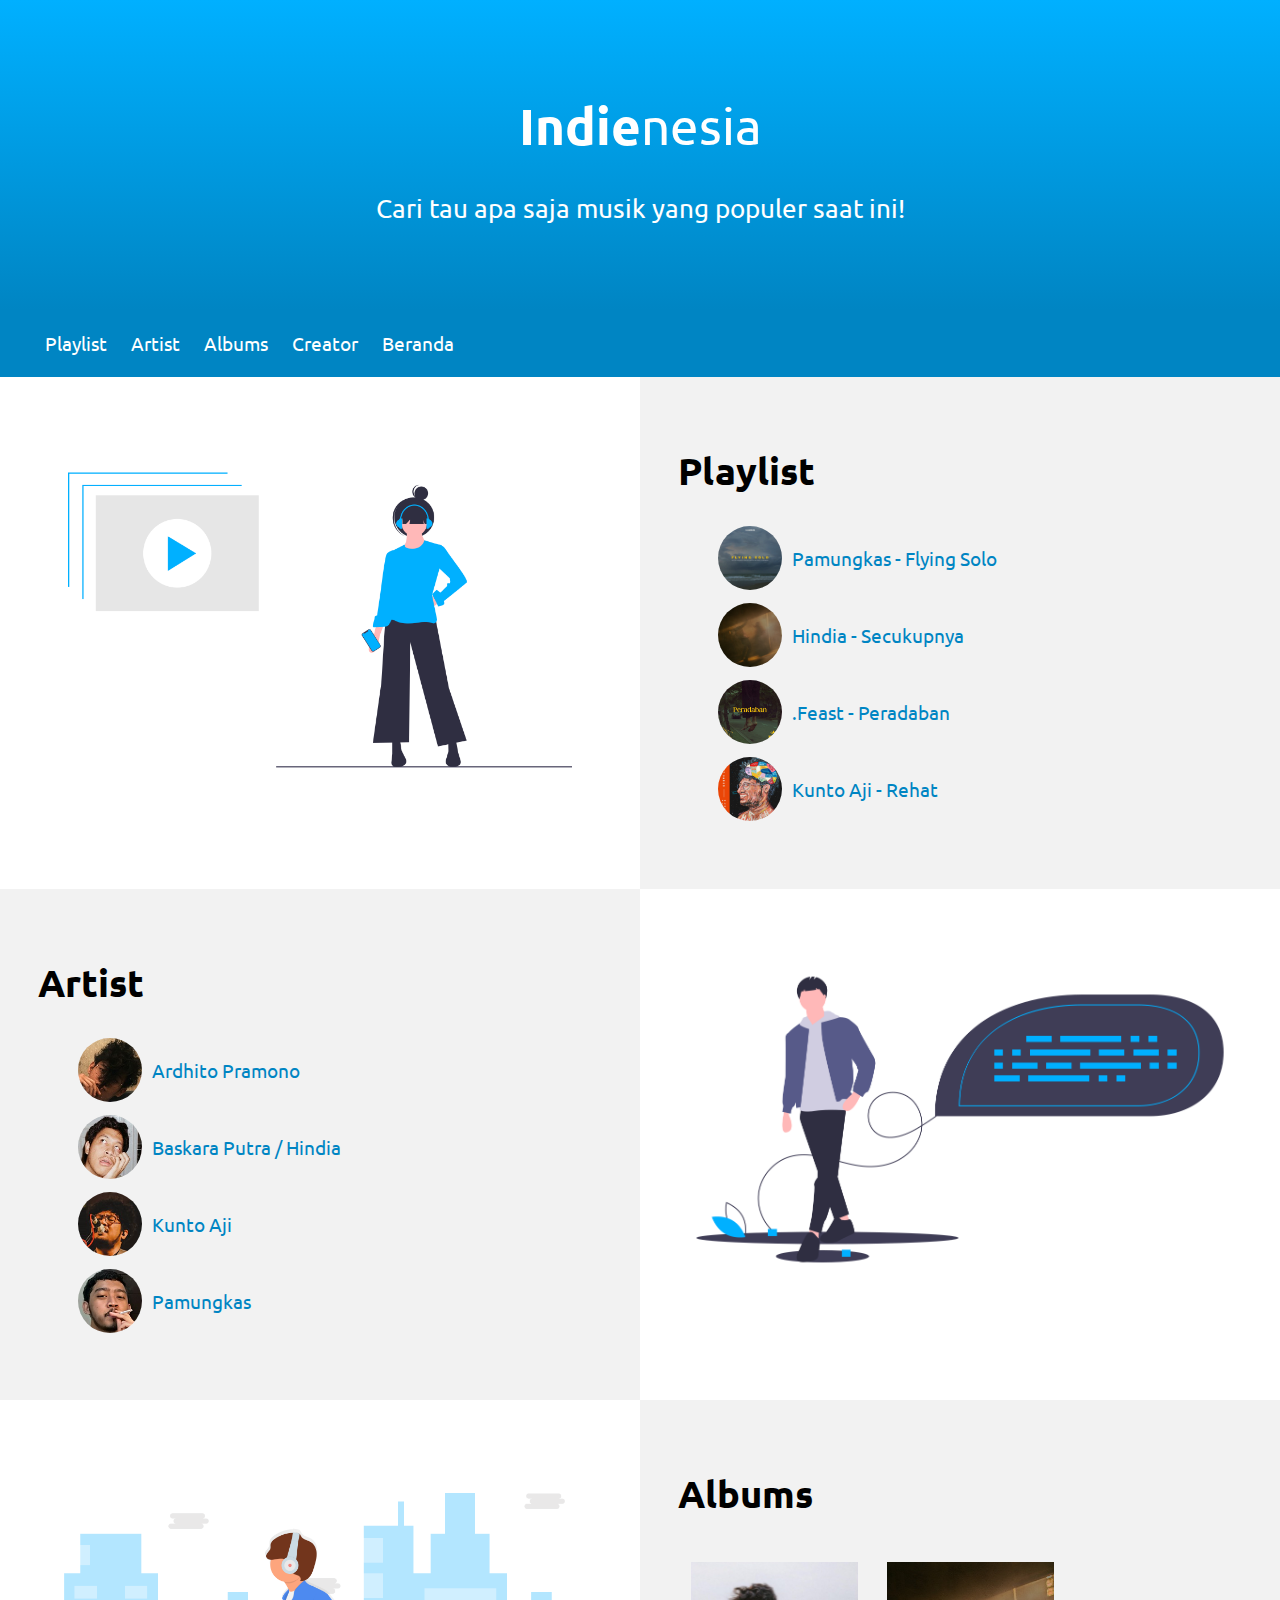
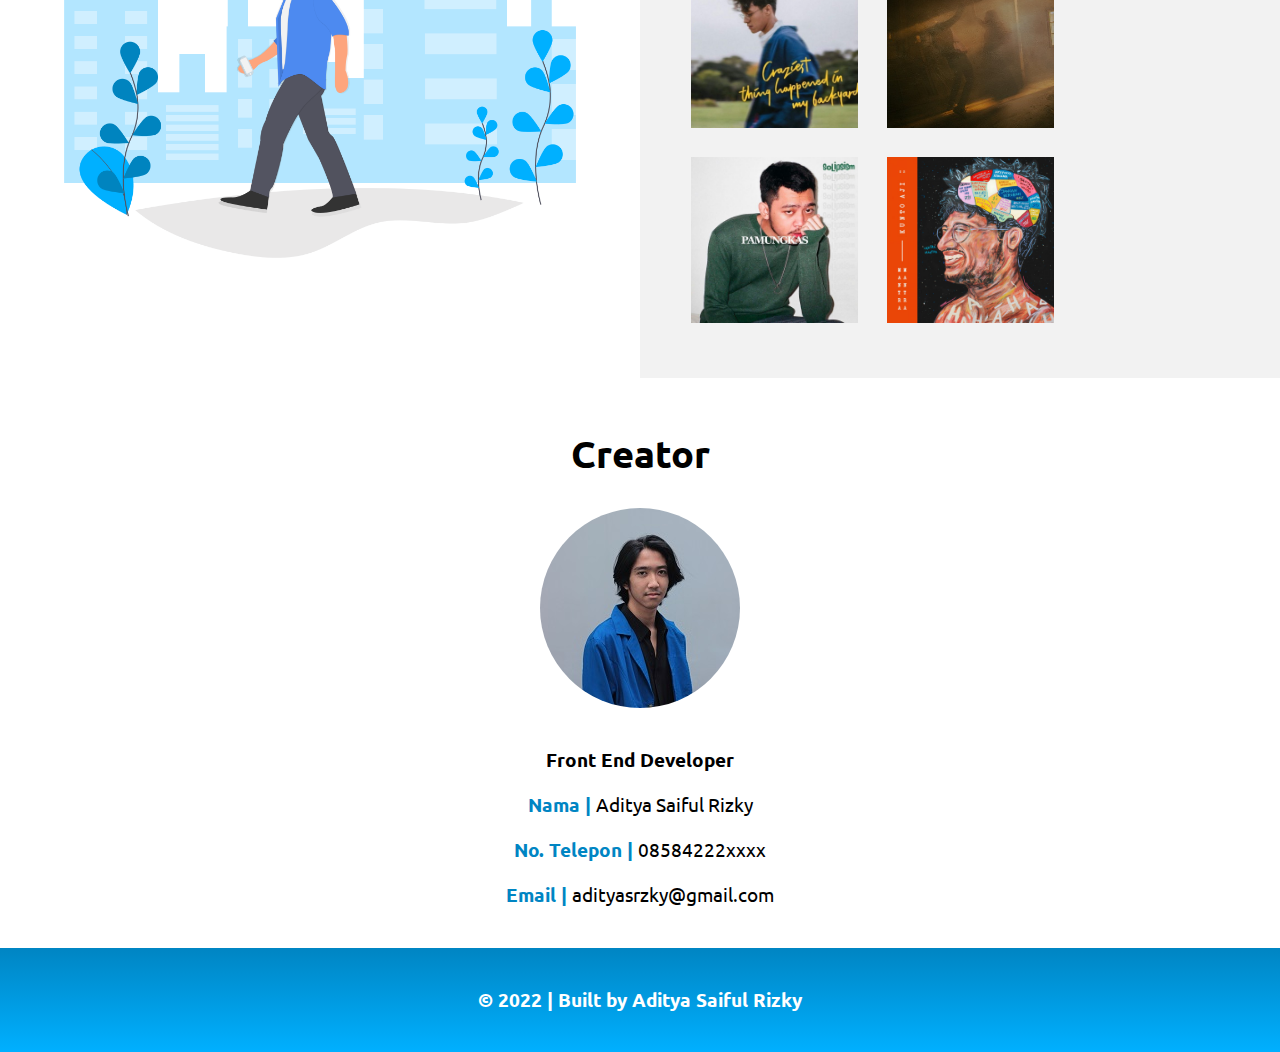
<file: TugasAkhir/index.html>
<!DOCTYPE html>
<html lang="en">

<head>
    <meta charset="UTF-8">
    <meta name="viewport" content="width=device-width, initial-scale=1, maximum-scale=1, user-scalable=no">
    <title>Indienesia</title>
    <link rel="shortcut icon" type="image" href="img/fav-music.svg"/>
    <link rel="stylesheet" href="style.css">
</head>

<body>

    <header>
        <div class="jumbotron" id="beranda">
            <h1>Indie<span>nesia</span></h1>
            <p>Cari tau apa saja musik yang populer saat ini!</p>
        </div>
        <nav>
            <ul>
                <li><a href="#playlist">Playlist</a></li>
                <li><a href="#artist">Artist</a></li>
                <li><a href="#albums">Albums</a></li>
                <li><a href="#creator">Creator</a></li>
                <li><a href="#beranda">Beranda</a></li>
            </ul>
        </nav>
    </header>


    <main>
        <div class="container">
            <div class="flex-column">
                <div id="content">
                    <div class="flex-row">
                        <div class="box cover">
                            <img src="img/playlist.png" alt="Playlist">
                        </div>
                        <div class="box list">
                            <article id="playlist">
                                <h2>Playlist</h2>
                                <ul>
                                    <li>
                                        <img src="img/pamungkas.jpg" alt="Pamungkas" class="mini">
                                        <a href="https://youtu.be/CYDtCUNixR4" id="text-display"
                                            onmouseover="changeText('Dengarkan : Pamungkas - Flying Solo')"
                                            onmouseout="defaultText('Pamungkas - Flying Solo')">Pamungkas - Flying
                                            Solo</a></li>
                                    <li>
                                        <img src="img/baskara.jpg" alt="Hindia" class="mini">
                                        <a href="https://youtu.be/DydcU_2m6Vs" id="text-display-2"
                                            onmouseover="changeText2('Dengarkan : Hindia - Secukupnya')"
                                            onmouseout="defaultText2('Hindia - Secukupnya')">Hindia - Secukupnya</a>
                                    </li>
                                    <li>
                                        <img src="img/feast.jpg" alt=".Feast" class="mini">
                                        <a href="https://youtu.be/sBFT_7kZ86Q" id="text-display-3"
                                            onmouseover="changeText3('Dengarkan : .Feast - Peradaban')"
                                            onmouseout="defaultText3('.Feast - Peradaban')">.Feast - Peradaban</a></li>
                                    <li>
                                        <img src="img/kuntoaji.jpg" alt="Kunto Aji" class="mini">
                                        <a href="https://youtu.be/yNcGtKAacts" id="text-display-4"
                                            onmouseover="changeText4('Dengarkan : Kunto Aji - Rehat')"
                                            onmouseout="defaultText4('Kunto Aji - Rehat')">Kunto Aji - Rehat</a></li>
                                </ul>
                            </article>
                        </div>
                    </div>

                    <div class="flex-row">
                        <div class="box list">
                            <article id="artist">
                                <h2>Artist</h2>
                                <ul>
                                    <li>
                                        <img src="img/pp-ardhito.jpg" alt="Ardhito" class="mini">
                                        <a href="https://id.wikipedia.org/wiki/Ardhito_Pramono" id="text-display-5"
                                            onmouseover="changeText5('tentang Ardhito Pramono')"
                                            onmouseout="defaultText5('Ardhito Pramono')">Ardhito
                                            Pramono</a>
                                    </li>
                                    <li>
                                        <img src="img/pp-baskara.jpg" alt="Baskara Putra" class="mini">
                                        <a href="https://id.wikipedia.org/wiki/Baskara_Putra" id="text-display-6"
                                            onmouseover="changeText6('tentang Baskara Putra / Hindia')"
                                            onmouseout="defaultText6('Baskara Putra / Hindia')">Baskara Putra /
                                            Hindia</a>
                                    </li>
                                    <li>
                                        <img src="img/pp-kuntoaji.jpg" alt="Kunto Aji" class="mini">
                                        <a href="https://id.wikipedia.org/wiki/Kunto_Aji" id="text-display-7"
                                            onmouseover="changeText7('tentang Kunto Aji')"
                                            onmouseout="defaultText7('Kunto Aji')">Kunto Aji</a></li>
                                    <li>
                                        <img src="img/pp-pamungkas.jpg" alt="Pamungkas" class="mini">
                                        <a href="https://id.wikipedia.org/wiki/Pamungkas" id="text-display-8"
                                            onmouseover="changeText8('tentang Pamungkas')"
                                            onmouseout="defaultText8('Pamungkas')">Pamungkas</a></li>
                                </ul>
                            </article>
                        </div>
                        <div class="box cover">
                            <img src="img/artist.png" alt="Artist">
                        </div>
                    </div>

                    <div class="flex-row">
                        <div class="box cover">
                            <img src="img/albums.png" alt="Albums" class="album-cover">
                        </div>
                        <div class="box list">
                            <article id="albums">
                                <h2>Albums</h2>
                                <a href="https://www.youtube.com/c/Ardhitopramono/playlists">
                                    <img src="img/craziest.jpg" alt="Ardhito's Album" class="big"></a>
                                <a href="https://www.youtube.com/c/Hindia/playlists">
                                    <img src="img/baskara.jpg" alt="Baskara's Album" class="big"></a>
                                <a href="https://www.youtube.com/c/Pamungkas/playlists">
                                    <img src="img/solipsism.jpg" alt="Baskara's Album" class="big"></a>
                                <a href="https://www.youtube.com/c/kunto+aji/playlists">
                                    <img src="img/kuntoaji.jpg" alt="Baskara's Album" class="big"></a>
                            </article>
                        </div>
                    </div>
                </div>

                <aside>
                    <div class="flex-row">
                        <div class="box double">
                            <header>
                                <article id="creator">
                                    <h2>Creator</h2>
                                    <figure>
                                        <img src="img/pict.jpg" class="pict-prof">
                                        <figcaption>Front End Developer</figcaption>
                                    </figure>
                                    <p><span>Nama | </span>Aditya Saiful Rizky</p>
                                    <p><span>No. Telepon | </span>08584222xxxx</p>
                                    <p><span>Email | </span>adityasrzky@gmail.com</p>
                                </article>
                            </header>
                        </div>
                    </div>
                </aside>

            </div>
        </div>
    </main>


    <footer>
        <p>&copy; 2022 | Built by Aditya Saiful Rizky</p>
    </footer>

    <script src="file.js"></script>
</body>

</html>
</file>
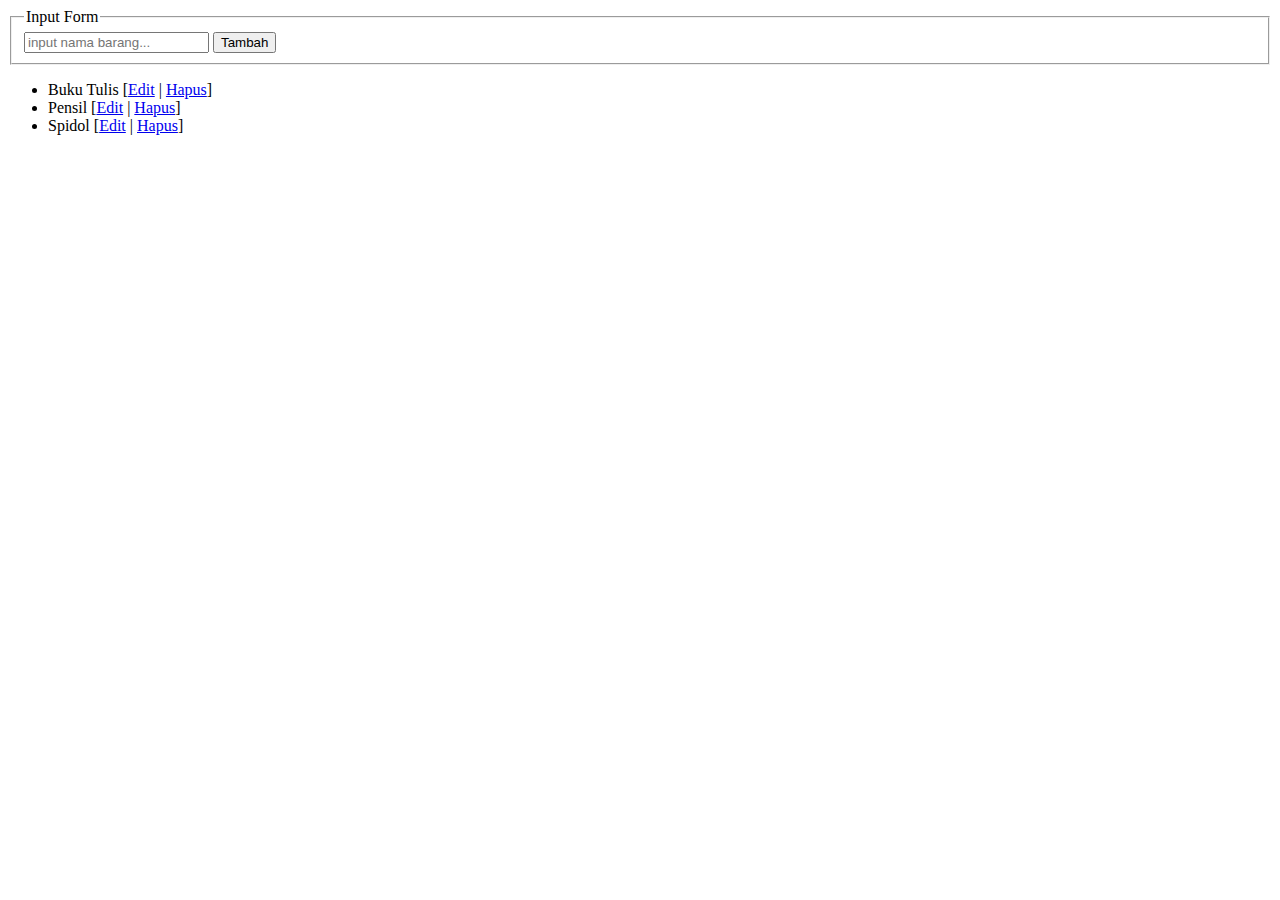
<file: repo-minggu12/latihanJavascript3/js-fungsi/index.html>
<!DOCTYPE html>
<html lang="en">
<head>
    <meta charset="UTF-8">
    <meta http-equiv="X-UA-Compatible" content="IE=edge">
    <meta name="viewport" content="width=device-width, initial-scale=1.0">
    <title>Belajar Fungsi di Javascript</title>
</head>
<body>
    <fieldset>
        <legend>Input Form</legend>
        <input type="text" name="barang" placeholder="input nama barang...">
        <input type="button" onclick="addBarang()" value="Tambah">
    </fieldset>

    <div>
        <ul id="list-barang"></ul>
    </div>

    <script src="fungsi.js"></script>
</body>
</html>
</file>
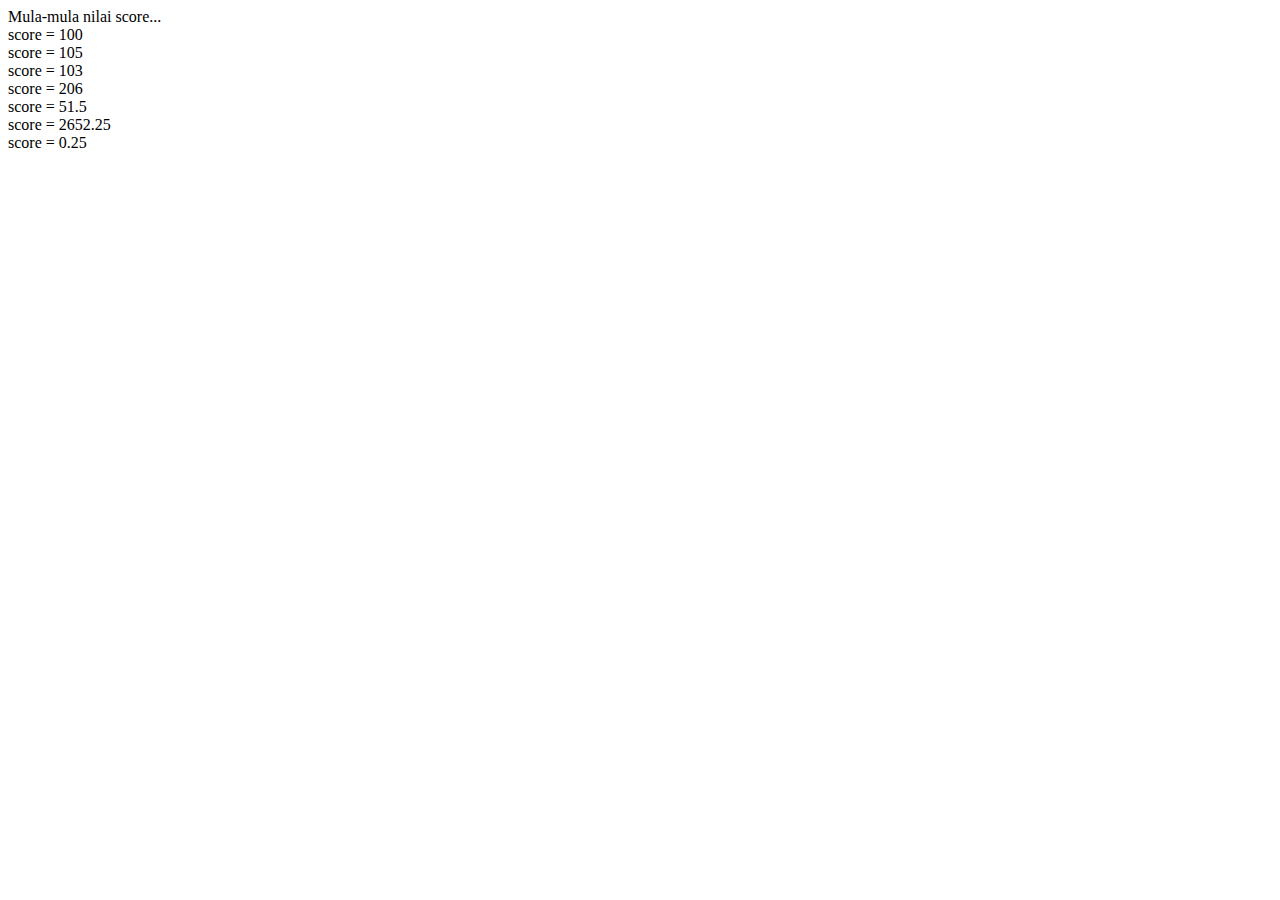
<file: repo-minggu10/op-penugasan.html>
<!DOCTYPE html>
<html lang="en">
<head>
    <meta charset="UTF-8">
    <meta http-equiv="X-UA-Compatible" content="IE=edge">
    <meta name="viewport" content="width=device-width, initial-scale=1.0">
    <title>Operator Penugasan</title>
</head>
<body>
    <script>
        document.write("Mula-mula nilai score...<br>");
        // pengisian nilai
        var score = 100;
        document.write("score = "+ score + "<br/>");
        // pengisian dan menjumlahan dengan 5
        score += 5;
        document.write("score = "+ score + "<br/>");
        // pengisian dan pengurangan dengan 2
        score -= 2;
        document.write("score = "+ score + "<br/>");
        // pengisian dan perkalian dengan 2
        score *= 2;
        document.write("score = "+ score + "<br/>");
        // pengisian dan pembagian dengan 4
        score /= 4;
        document.write("score = "+ score + "<br/>");
        // pengisian dan pemangkatan dengan 2
        score **= 2;
        document.write("score = "+ score + "<br/>");
        // pengisian dan modulo dengan 3;
        score %= 3;
        document.write("score = "+ score + "<br/>");
    </script>
</body>
</html>
</file>
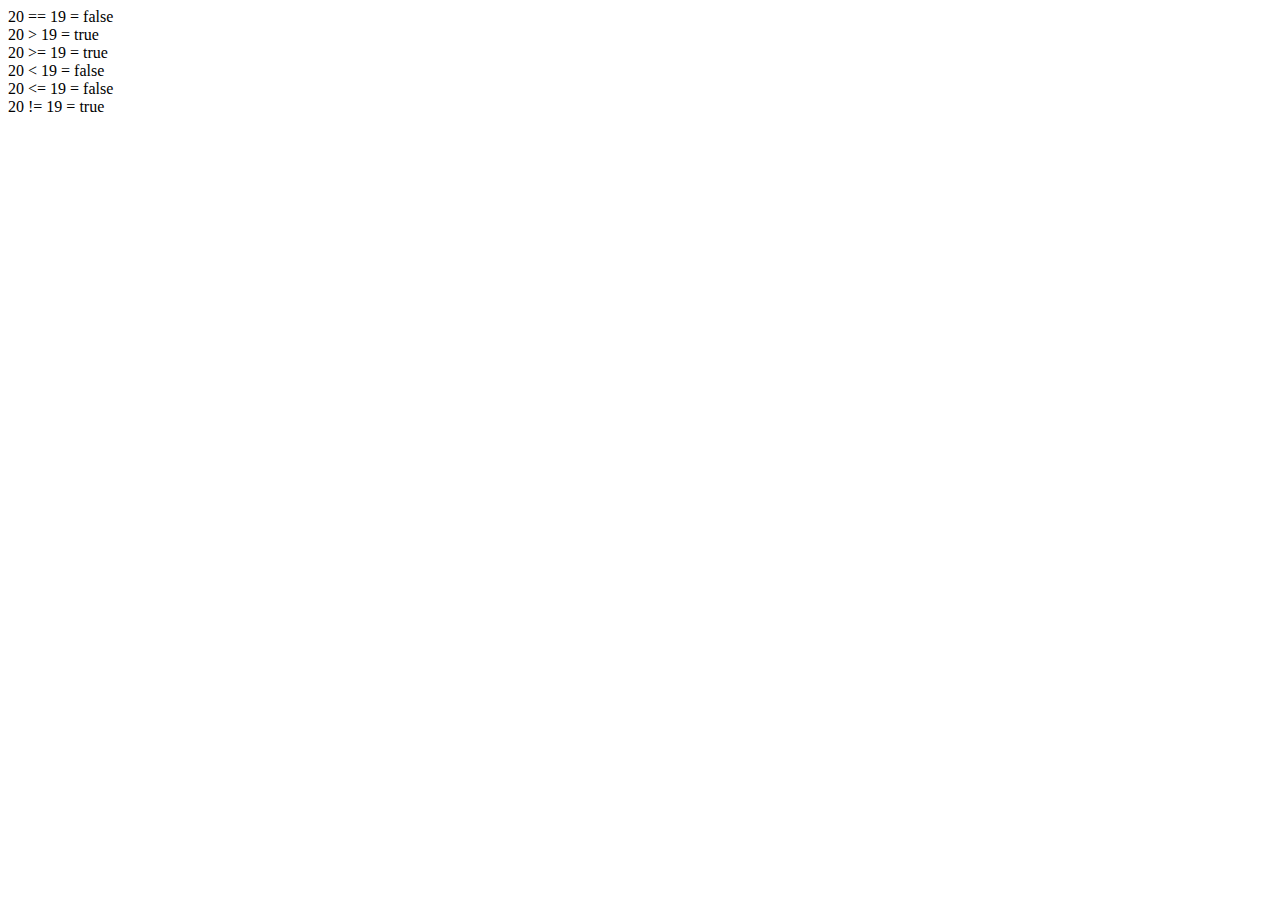
<file: repo-minggu10/op-perbandingan.html>
<!DOCTYPE html>
<html lang="en">
<head>
    <meta charset="UTF-8">
    <meta http-equiv="X-UA-Compatible" content="IE=edge">
    <meta name="viewport" content="width=device-width, initial-scale=1.0">
    <title>Operator Perbandingan</title>
</head>
<body>
    <script>
        var aku = 20;
        var kamu = 19;
        // sama dengan
        var hasil = aku == kamu;
        document.write(`${aku} == ${kamu} = ${hasil}<br/>`);
        
        // lebih besar
        var hasil = aku > kamu;
        document.write(`${aku} > ${kamu} = ${hasil}<br/>`);
        
        // lebih besar sama dengan
        var hasil = aku >= kamu;
        document.write(`${aku} >= ${kamu} = ${hasil}<br/>`);
        
        // lebih kecil
        var hasil = aku < kamu;
        document.write(`${aku} < ${kamu} = ${hasil}<br/>`);
        
        // lebih kecil sama dengan
        var hasil = aku <= kamu;
        document.write(`${aku} <= ${kamu} = ${hasil}<br/>`);
        
        // tidak sama dengan
        var hasil = aku != kamu;
        document.write(`${aku} != ${kamu} = ${hasil}<br/>`);
    </script>
</body>
</html>
</file>
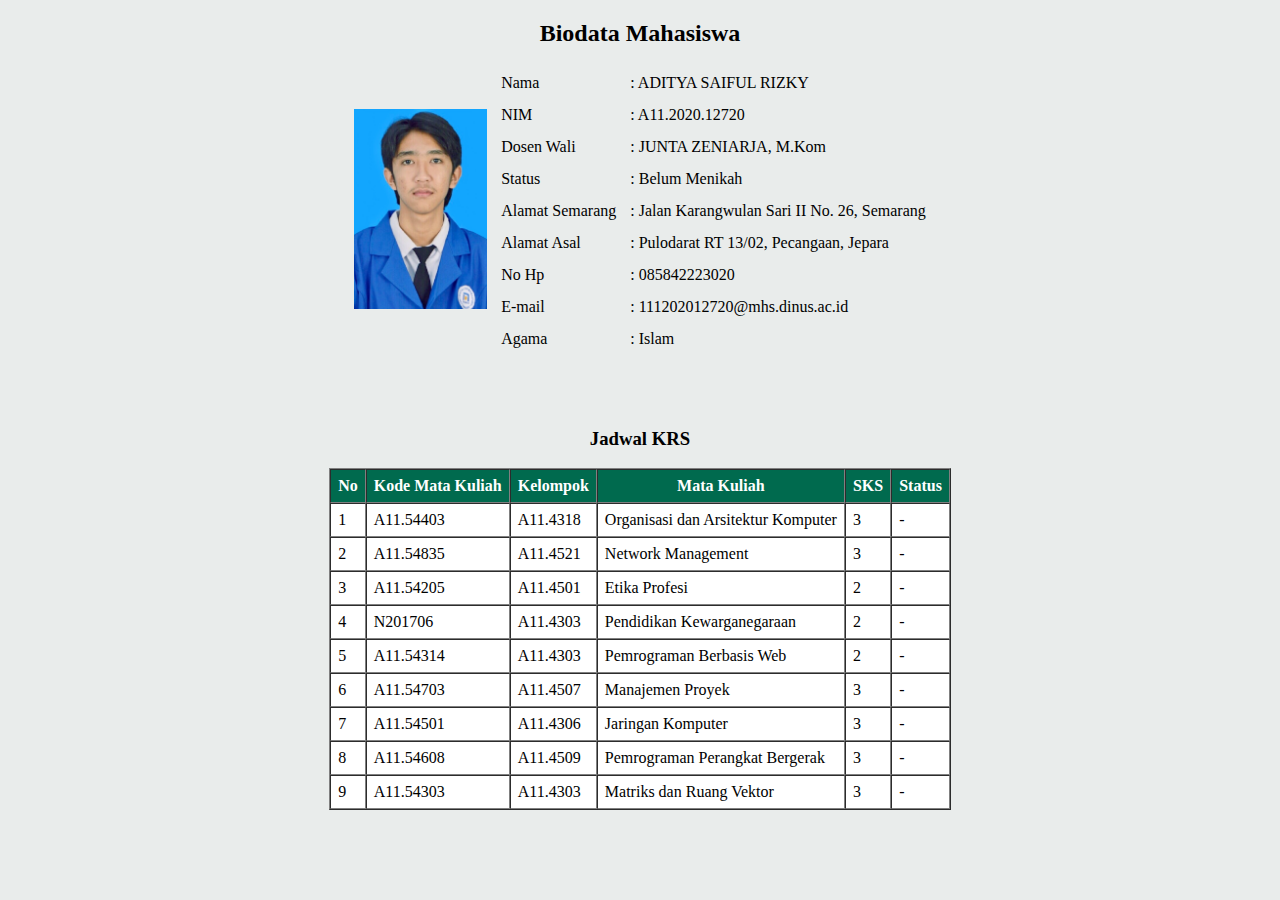
<file: repo-minggu2/biodata.html>
<!DOCTYPE html>
<html lang="en">
<head>
    <meta charset="UTF-8">
    <meta http-equiv="X-UA-Compatible" content="IE=edge">
    <meta name="viewport" content="width=device-width, initial-scale=1.0">
    <title>Biodata Mahasiswa</title>
</head>
<body bgcolor="#E9ECEB">
    <div align="center">
        <table cellspacing="0" cellpadding="7">
            <tr>
                <h2>Biodata Mahasiswa</h2>
            </tr>
            <tr></tr>
            <tr>
                <td rowspan="10"><img src="photo.JPEG" alt="Aditya Saiful Rizky" title="Foto Mahasiswa" height="200px"></td> 
            </tr>
            <tr>
                <td>Nama</td>
                <td>: ADITYA SAIFUL RIZKY</td>
            </tr>
            <tr>
                <td>NIM</td>
                <td>: A11.2020.12720</td>
            </tr>
            <tr>
                <td>Dosen Wali</td>
                <td>: JUNTA ZENIARJA, M.Kom</td>
            </tr>
            <tr>
                <td>Status</td>
                <td>: Belum Menikah</td>
            </tr>
            <tr>
                <td>Alamat Semarang</td>
                <td>: Jalan Karangwulan Sari II No. 26, Semarang</td>
            </tr>
            <tr>
                <td>Alamat Asal</td>
                <td>: Pulodarat RT 13/02, Pecangaan, Jepara</td>
            </tr>
            <tr>
                <td>No Hp</td>
                <td>: 085842223020</td>
            </tr>
            <tr>
                <td>E-mail</td>
                <td>: 111202012720@mhs.dinus.ac.id</td>
            </tr>
            <tr>
                <td>Agama</td>
                <td>: Islam</td>
            </tr>
        </table>
        <br><br><br>

        <table  border="1" cellspacing="0" cellpadding="7" bgcolor="white">
            <thead bgcolor="#006A4E" color="white"><font color="white"></font>
                <tr>
                    <h3>Jadwal KRS</h3>
                </tr>
                <th><font color="white">No</font></th>
                <th><font color="white">Kode Mata Kuliah</font></th>
                <th><font color="white">Kelompok</font></th>
                <th><font color="white">Mata Kuliah</font></th>
                <th><font color="white">SKS</font></th>
                <th><font color="white">Status</font></th>
            </thead>
            <tbody>
                <tr>
                    <td>1</td>
                    <td>A11.54403</td>
                    <td>A11.4318</td>
                    <td>Organisasi dan Arsitektur Komputer</td>
                    <td>3</td>
                    <td>-</td>
                </tr>
                <tr>
                    <td>2</td>
                    <td>A11.54835</td>
                    <td>A11.4521</td>
                    <td>Network Management</td>
                    <td>3</td>
                    <td>-</td>
                </tr>
                <tr>
                    <td>3</td>
                    <td>A11.54205</td>
                    <td>A11.4501</td>
                    <td>Etika Profesi</td>
                    <td>2</td>
                    <td>-</td>
                </tr>
                <tr>
                    <td>4</td>
                    <td>N201706</td>
                    <td>A11.4303</td>
                    <td>Pendidikan Kewarganegaraan</td>
                    <td>2</td>
                    <td>-</td>
                </tr>
                <tr>
                    <td>5</td>
                    <td>A11.54314</td>
                    <td>A11.4303</td>
                    <td>Pemrograman Berbasis Web</td>
                    <td>2</td>
                    <td>-</td>
                </tr>
                <tr>
                    <td>6</td>
                    <td>A11.54703</td>
                    <td>A11.4507</td>
                    <td>Manajemen Proyek</td>
                    <td>3</td>
                    <td>-</td>
                </tr>
                <tr>
                    <td>7</td>
                    <td>A11.54501</td>
                    <td>A11.4306</td>
                    <td>Jaringan Komputer</td>
                    <td>3</td>
                    <td>-</td>
                </tr>
                <tr>
                    <td>8</td>
                    <td>A11.54608</td>
                    <td>A11.4509</td>
                    <td>Pemrograman Perangkat Bergerak</td>
                    <td>3</td>
                    <td>-</td>
                </tr>
                <tr>
                    <td>9</td>
                    <td>A11.54303</td>
                    <td>A11.4303</td>
                    <td>Matriks dan Ruang Vektor</td>
                    <td>3</td>
                    <td>-</td>
                </tr>
            </tbody>
        </table>   
    </div>
</body>
</html>
</file>
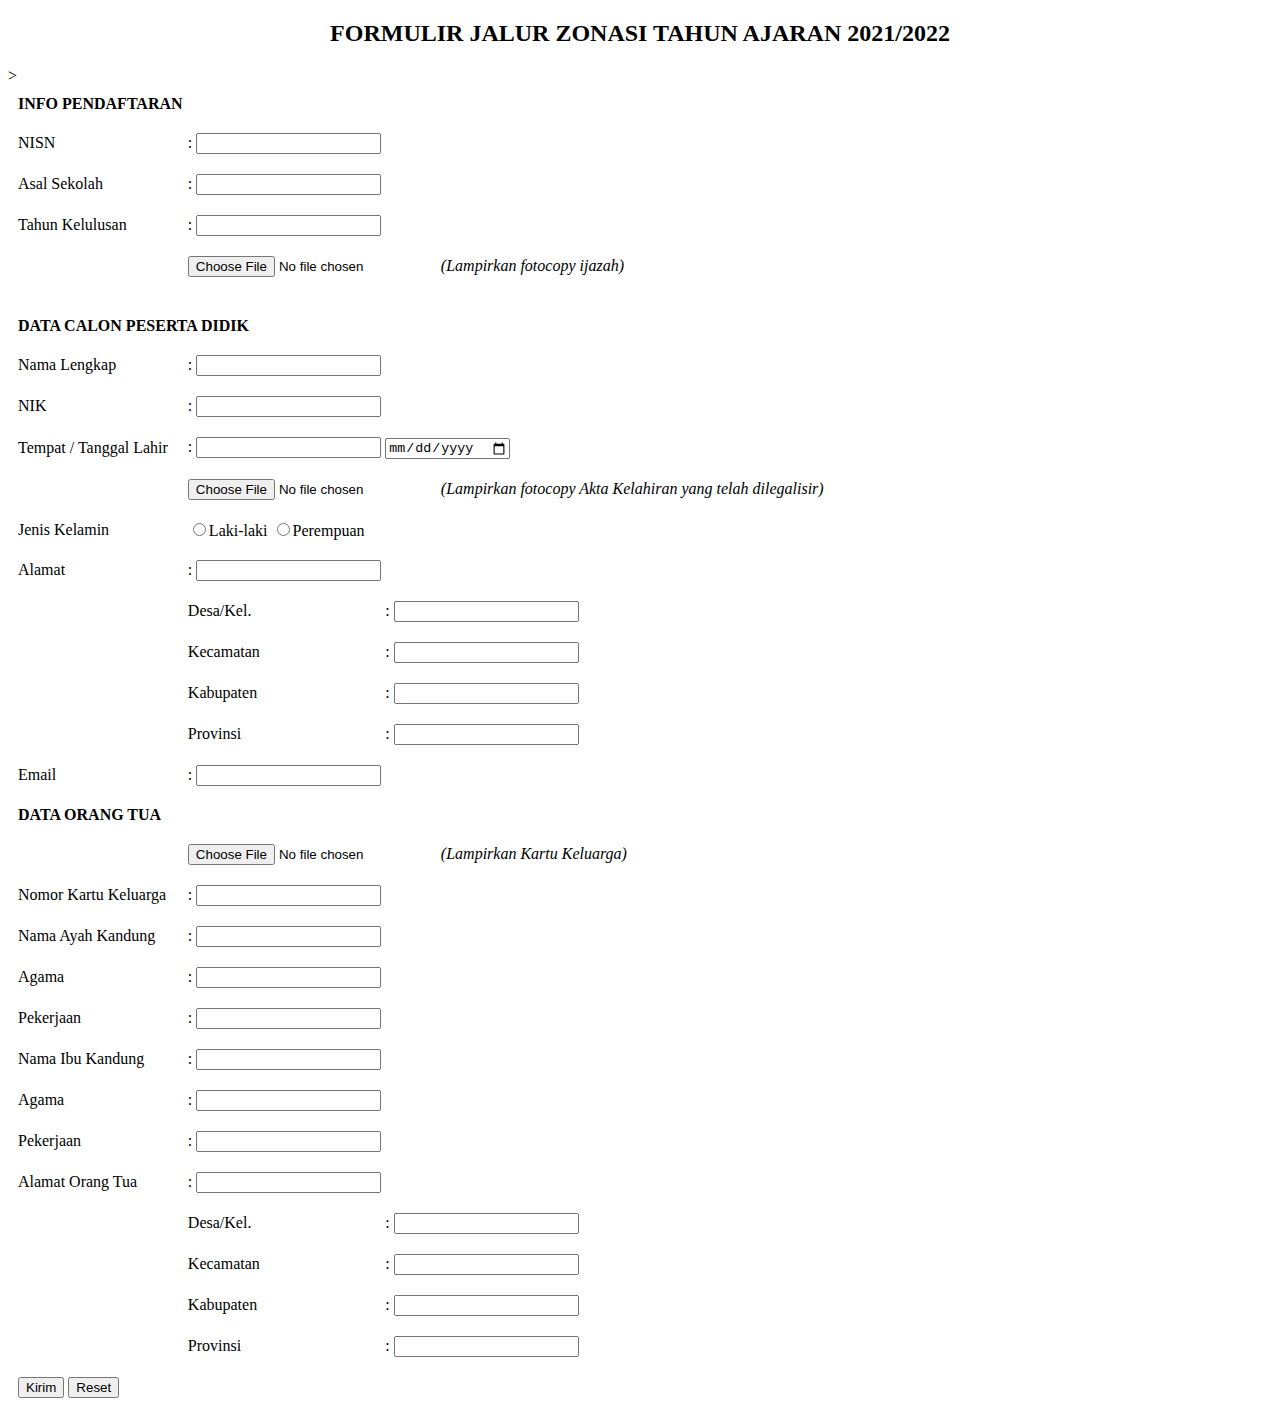
<file: repo-minggu4/form.html>
<!DOCTYPE html>
<html lang="en">
<head>
    <meta charset="UTF-8">
    <meta http-equiv="X-UA-Compatible" content="IE=edge">
    <meta name="viewport" content="width=device-width, initial-scale=1.0">
    <title>Formulir Jalur Zonasi Tahun 2021</title>
</head>
<body>
    <form action="">
        <table cellspacing="0" cellpadding="10">
            <thead>
                <center>
                <h2>FORMULIR JALUR ZONASI TAHUN AJARAN 2021/2022</h2>
                </center>
            </thead>
            <tbody>
                <tr>
                    <th colspan="3" align="left">INFO PENDAFTARAN</th>
                </tr>
                <tr>
                    <td><label for="nisn">NISN</label></td>
                    <td colspan="2">: <input type="text" id="nisn"></td>
                </tr>
                <tr>
                    <td><label for="asal-sekolah">Asal Sekolah</label></td>
                    <td colspan="2">: <input type="text" id="asal-sekolah"></td>
                </tr>
                <tr>
                    <td><label for="tahun-kelulusan">Tahun Kelulusan</label></td>
                    <td colspan="2">: <input type="text" id="tahun-kelulusan"></td>
                </tr>
                <tr>
                    <td></td>
                    <td colspan="2"><input type="file" id="fc-ijazah"><label for="fc-ijazah"><i>(Lampirkan fotocopy ijazah)</i></label></td>
                </tr>
                <tr>
                    <td colspan="3"></td>>
                </tr>
                <tr>
                    <th colspan="3" align="left">DATA CALON PESERTA DIDIK</th>
                </tr>
                <tr>
                    <td><label for="nama-peserta">Nama Lengkap</label></td>
                    <td colspan="2">: <input type="text" id="nama-peserta"></td>
                </tr>
                <tr>
                    <td><label for="nik-peserta">NIK</label></td>
                    <td colspan="2">: <input type="text" id="nik-peserta"></td>
                </tr>
                <tr>
                    <td><label for="ttl">Tempat / Tanggal Lahir</label></td>
                    <td colspan="2">: <input type="text" id="ttl"> <input type="date" id="ttl"></td>
                </tr>
                <tr>
                    <td></td>
                    <td colspan="2"><input type="file" id="fc-akta"><label for="fc-akta"><i>(Lampirkan fotocopy Akta Kelahiran yang telah dilegalisir)</i></label></td>
                </tr>
                <tr>
                    <td><label for="">Jenis Kelamin</label></td>
                    <td colspan="3">
                        <input type="radio" name="gender" id="man"><label for="man">Laki-laki</label>
                        <input type="radio" name="gender" id="woman"><label for="woman">Perempuan</label>
                    </td>
                </tr>
                <tr>
                    <td><label for="alamat-peserta">Alamat</label></td>
                    <td colspan="2">: <input type="text" id="alamat-peserta"></td>
                </tr>
                <tr>
                    <td></td>
                    <td><label for="desa-peserta">Desa/Kel.</label></td>
                    <td>: <input type="text" id="desa-peserta"></td>
                </tr>
                <tr>
                    <td></td>
                    <td><label for="kecamatan-peserta">Kecamatan</label></td>
                    <td>: <input type="text" id="kecamatan-peserta"></td>
                </tr>
                <tr>
                    <td></td>
                    <td><label for="kabupaten-peserta">Kabupaten</label></td>
                    <td>: <input type="text" id="kabupaten-peserta"></td>
                </tr>
                <tr>
                    <td></td>
                    <td><label for="provinsi-peserta">Provinsi</label></td>
                    <td>: <input type="text" id="provinsi-peserta"></td>
                </tr>
                <tr>
                    <td><label for="email-peserta">Email</label></td>
                    <td colspan="2">: <input type="text" id="email-peserta"></td>
                </tr>
                <tr>
                    <th colspan="3" align="left">DATA ORANG TUA</th>
                </tr>
                <tr>
                    <td></td>
                    <td colspan="2"><input type="file" id="kk"><label for="kk"><i>(Lampirkan Kartu Keluarga)</i></label></td>
                </tr>
                <tr>
                    <td><label for="nomor-kk">Nomor Kartu Keluarga</label></td>
                    <td colspan="2">: <input type="text" id="nomor-kk"></td>
                </tr>
                <tr>
                    <td><label for="nama-ayah">Nama Ayah Kandung</label></td>
                    <td colspan="2">: <input type="text" id="nama-ayah"></td>
                </tr>
                <tr>
                    <td><label for="agama-ayah">Agama</label></td>
                    <td colspan="2">: <input type="text" id="agama-ayah"></td>
                </tr>
                <tr>
                    <td><label for="kerja-ayah">Pekerjaan</label></td>
                    <td colspan="2">: <input type="text" id="kerja-ayah"></td>
                </tr>
                <tr>
                    <td><label for="nama-ibu">Nama Ibu Kandung</label></td>
                    <td colspan="2">: <input type="text" id="nama-ibu"></td>
                </tr>
                <tr>
                    <td><label for="agama-ibu">Agama</label></td>
                    <td colspan="2">: <input type="text" id="agama-ibu"></td>
                </tr>
                <tr>
                    <td><label for="kerja ibu">Pekerjaan</label></td>
                    <td colspan="2">: <input type="text" id="kerja-ibu"></td>
                </tr>
                <tr>
                    <td><label for="alamat-ortu">Alamat Orang Tua</label></td>
                    <td colspan="2">: <input type="text" id="alamat-ortu"></td>
                </tr>
                <tr>
                    <td></td>
                    <td><label for="desa-ortu">Desa/Kel.</label></td>
                    <td>: <input type="text" id="desa-ortu"></td>
                </tr>
                <tr>
                    <td></td>
                    <td><label for="kecamatan-ortu">Kecamatan</label></td>
                    <td>: <input type="text" id="kecamatan-ortu"></td>
                </tr>
                <tr>
                    <td></td>
                    <td><label for="kabupaten-ortu">Kabupaten</label></td>
                    <td>: <input type="text" id="kabupaten-ortu"></td>
                </tr>
                <tr>
                    <td></td>
                    <td><label for="provinsi-ortu">Provinsi</label></td>
                    <td>: <input type="text" id="provinsi-ortu"></td>
                </tr>
                <tr>
                    <td colspan="3">
                        <button type="submit">Kirim</button>
                        <button type="reset">Reset</button>
                    </td>
                </tr>
            </tbody>
        </table>
    </form>
</body>
</html>
</file>
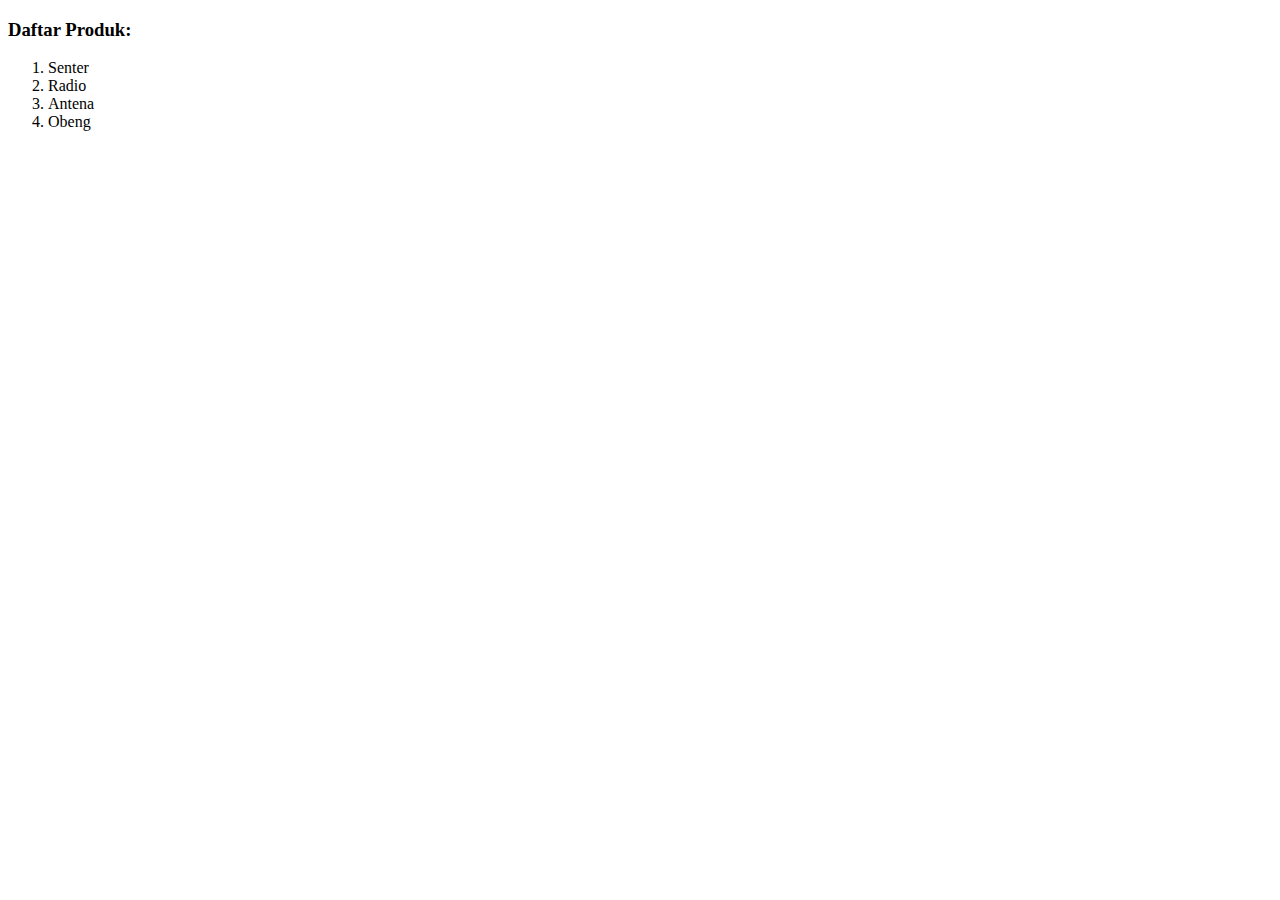
<file: repo-minggu11/latihanJavascript2/array-perulangan.html>
<!DOCTYPE html>
<html lang="en">
<head>
    <meta charset="UTF-8">
    <meta http-equiv="X-UA-Compatible" content="IE=edge">
    <meta name="viewport" content="width=device-width, initial-scale=1.0">
    <title>Array dan Perulangan</title>
</head>
<body>
    <script>
        // membuat array
        var products = ["Senter", "Radio", "Antena", "Obeng"];

        document.write("<h3>Daftar Produk:</h3>");
        document.write("<ol>");
        // menggunakan perulangan untuk mencetak semua isi array
        for(let i = 0; i < products.length; i++){
            document.write(`<li>${ products[i] }</li>`);
        }
        document.write("</ol>");
    </script>
</body>
</html>
</file>
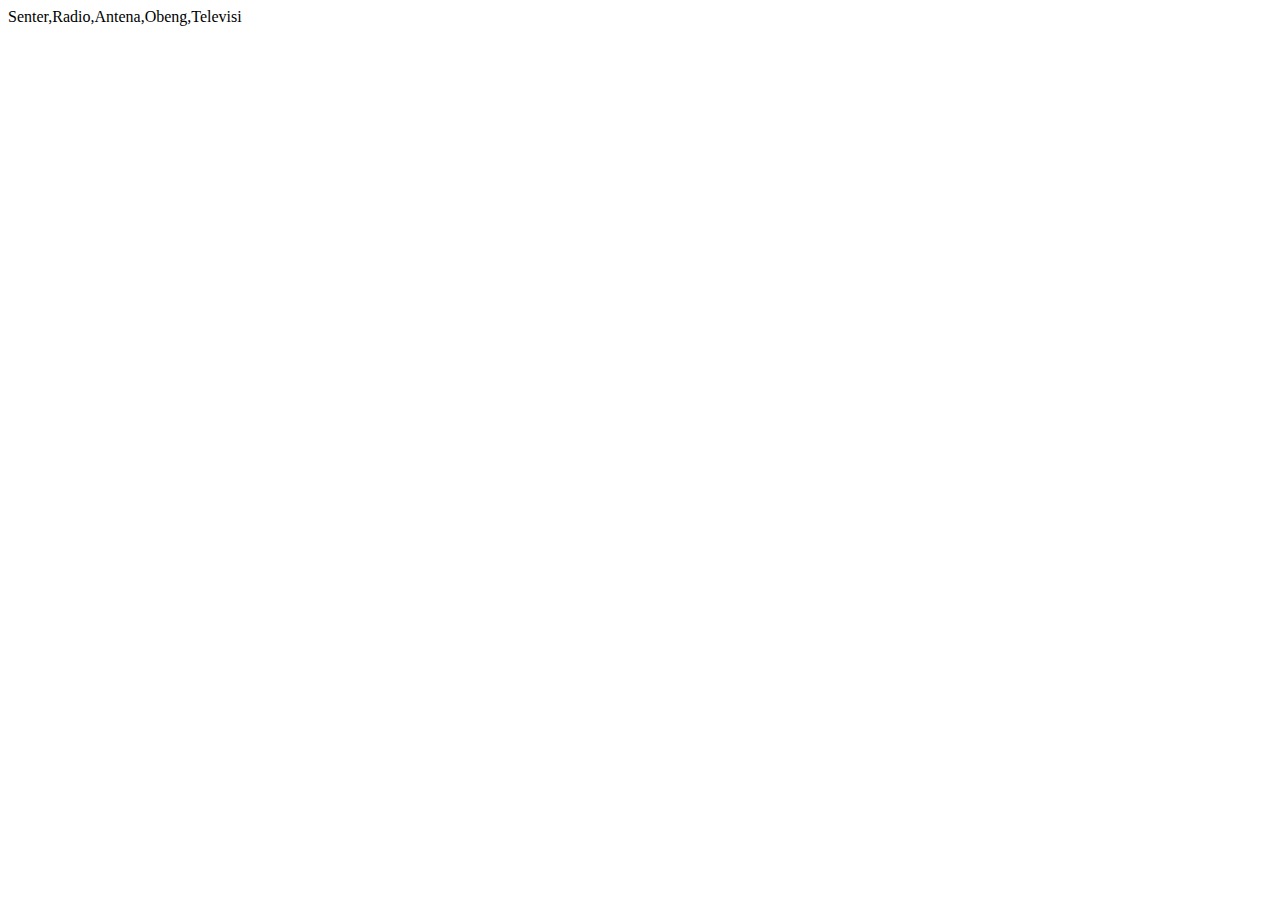
<file: repo-minggu11/latihanJavascript2/array-tambah-data.html>
<!DOCTYPE html>
<html lang="en">
<head>
    <meta charset="UTF-8">
    <meta http-equiv="X-UA-Compatible" content="IE=edge">
    <meta name="viewport" content="width=device-width, initial-scale=1.0">
    <title>Mengisi data ke array</title>
</head>
<body>
    <script>
        // membuat array
        var products = ["Senter", "Radio", "Antena", "Obeng"];

        // menambahkan tv ke dalam array products
        products.push("Televisi");
        
        // menapilkan isi array
        document.write(products);
    </script>
</body>
</html>
</file>
<file: TugasAkhir/style.css>
@import url('https://fonts.googleapis.com/css2?family=Ubuntu:ital,wght@0,400;0,700;1,400;1,700&display=swap');

* {
    box-sizing: border-box;
}

body {
    font-family: 'Ubuntu', sans-serif;
    margin: 0;
    padding: 0;
    position: relative;
}

.jumbotron {
    font-size: 2vw;
    padding: 60px;
    background-image: linear-gradient(#00B0FF, #0085C3);
    text-align: center;
    color: white;
}

.jumbotron span {
    font-weight: lighter;
}

header {
    display: inline;
}

nav {
    background-color: #0085C3;
    padding: 5px;
    position: sticky;
    top: -1px;
    z-index: 999;
}

nav a {
    font-size: 1.5vw;
    font-weight: 400;
    text-decoration: none;
    color: white;
}

nav a:hover {
    font-weight: bold;
}

nav li {
    display: inline;
    list-style-type: none;
    margin-right: 20px;
}


.flex-column {
    display: flex;
    flex-direction: column;
}

.flex-row {
    display: flex;
    flex-direction: row;
    flex-grow: 1;
}

.box {
    flex-grow: 1;
    background-color: rgba(128, 128, 128, .1);
}

.cover {
    max-width: 50%;
    background-color: white;
}

.cover img {
    width: 100%;
    position: relative;
    top: 50px;
}

.list {
    padding: 3vw;
}

.list ul li {
    list-style-type: none;
}

.list ul li a {
    line-height: 5vw;
    position: absolute;
    text-decoration: none;
    color: #0085C3;
    font-size: 1.5vw;
}

.list ul li a:hover {
    font-weight: bold;
}

article h2 {
    font-size: 3vw;
}

.mini {
    width: 5vw;
    height: 5vw;
    margin-bottom: 10px;
    margin-right: 10px;
    border-radius: 50%;
}

.big {
    width: 13vw;
    height: 13vw;
    margin: 1vw;
}

.big:hover {
    box-shadow: 5px 5px 3px rgba(0, 0, 0, .9);
    width: 14vw;
    height: 14vw;
    transition: 300ms;
}

.double {
    flex-grow: 2;
    background-color: white;
}

aside header {
    width: 40%;
    margin: 50px auto;
    border-radius: 10px;
    text-align: center;
    border-radius: 5px;
    padding: 10px;
}

aside header img {
    display: block;
    margin: auto;
    margin-bottom: 3vw;
    border-radius: 50%;
}

aside header span {
    font-weight: bold;
    color: #0085C3;
    font-size: 1.5vw;
}

aside p {
    font-size: 1.5vw;
}

figcaption {
    font-weight: bold;
    font-size: 1.5vw;
}

footer {
    padding: 20px;
    color: white;
    background-image: linear-gradient(#0085C3, #00b0ff);
    text-align: center;
    font-weight: bold;
    font-size: 1.5vw;
}

@media screen and (max-width: 1000px) {
    .pict-prof {
        width: 20vw;
        height: 20vw;
    }
}
</file>
